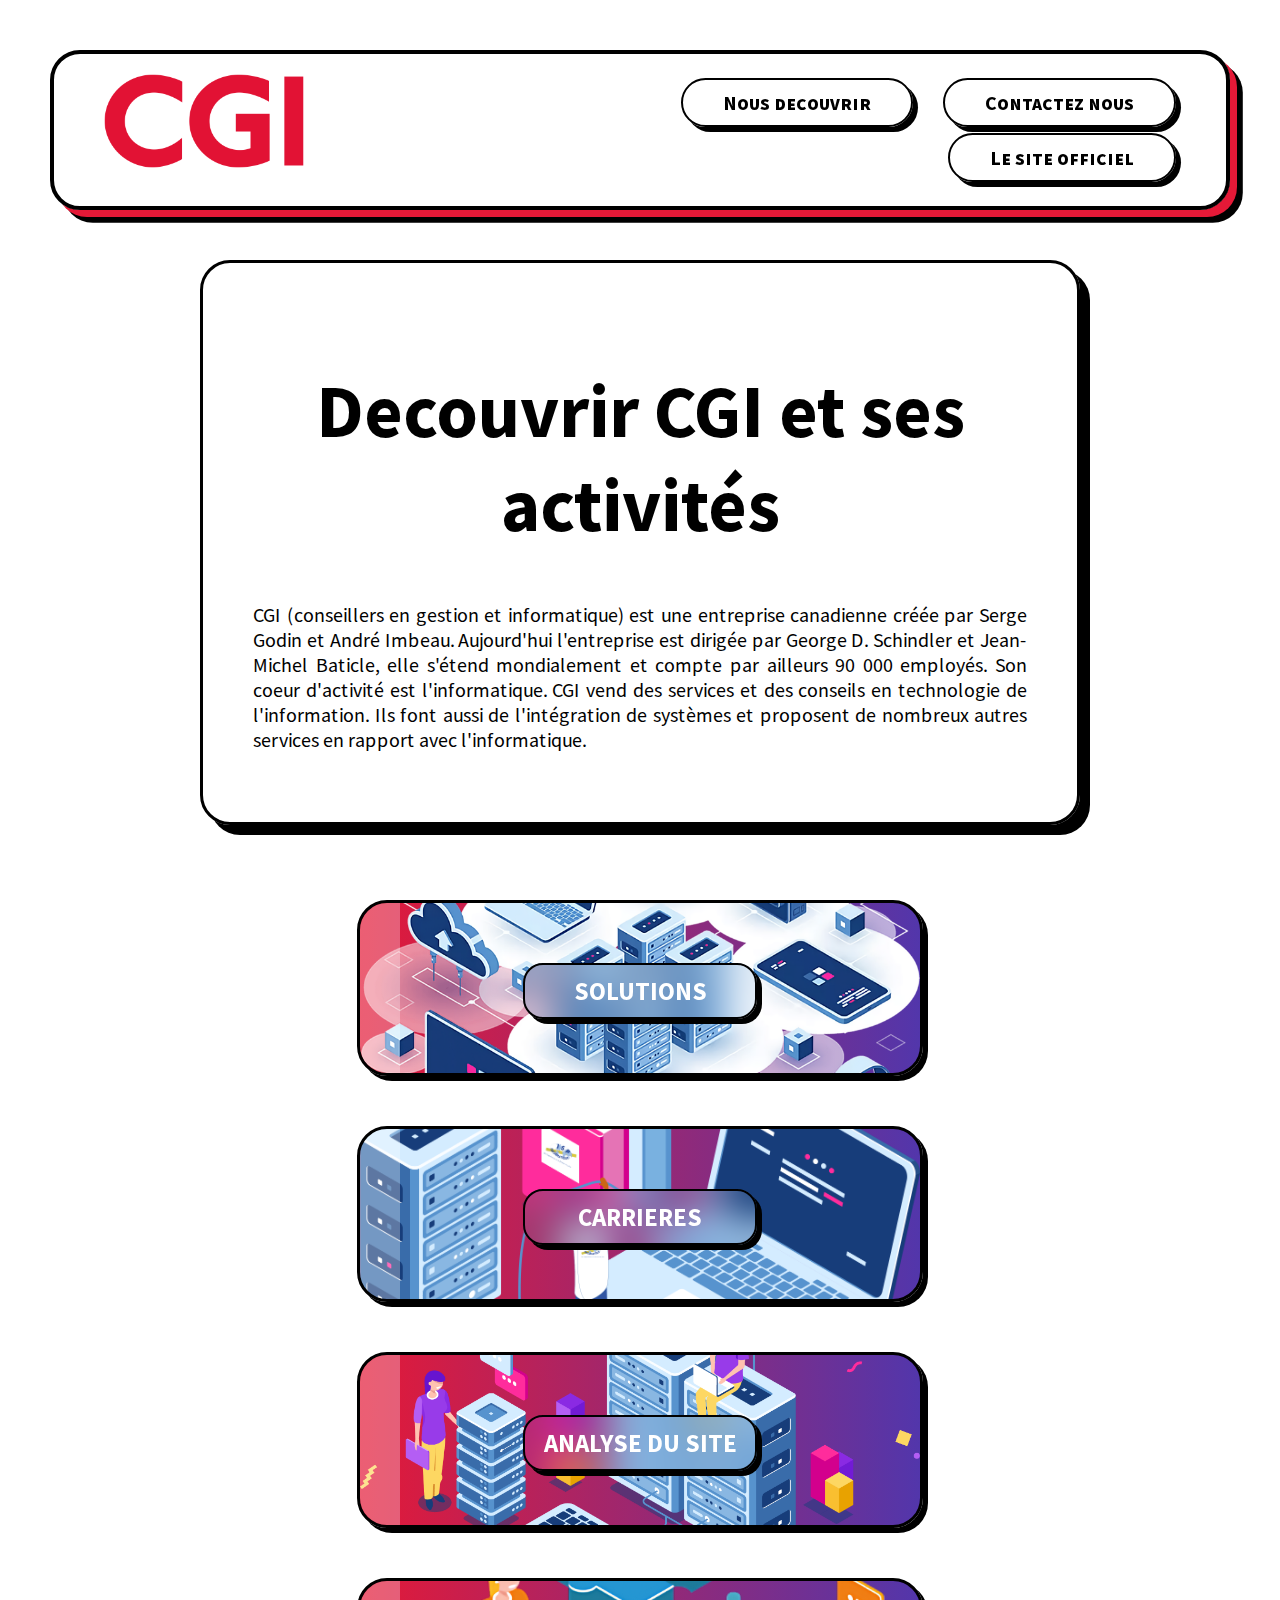
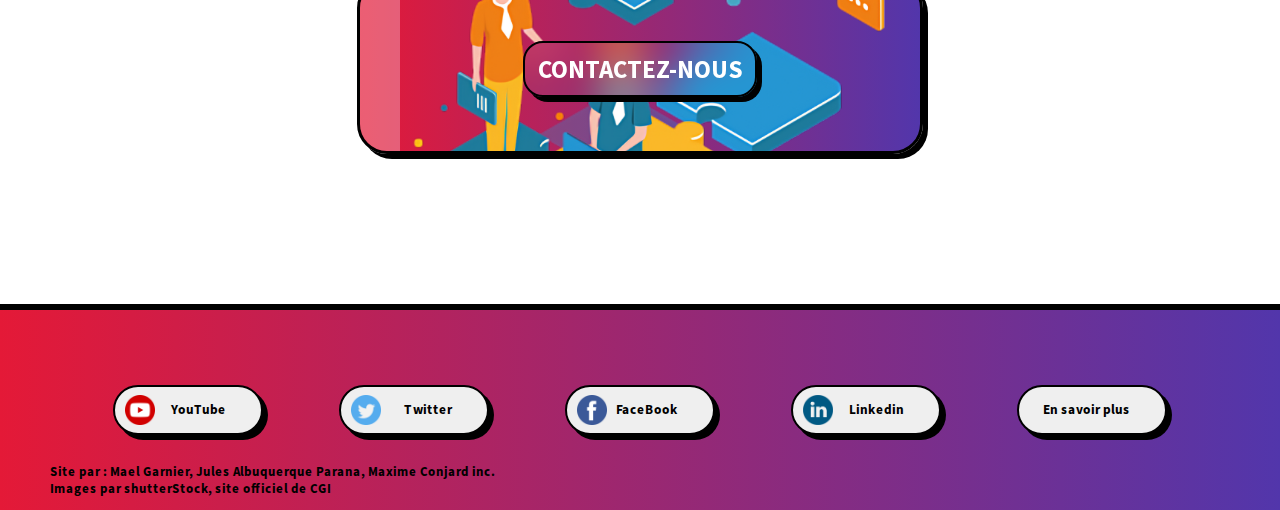
<file: index.html>
<!DOCTYPE html>
<html lang="fr">
  <head>
    <meta charset="UTF-8">
    <title>CGI - Decouvrir l'entreprise</title>
    <link rel="icon" href="./img/ico_tab-cgi.ico">
    <link rel="stylesheet" href="./style.css" type="text/css">
    <link rel="stylesheet" href="./home.css" type="text/css">
  </head>

    <body>
        <nav>
            <a href="./home.html"><img src="./img/CGI_logo.png" alt="logo"></a>
            <ul>
                <li class="decouvrir">
                    <a href="#">Nous decouvrir</a>
                    <ul class="menu_deroulant">
                        <li><a href="./Solutions.html">Solutions</a></li>
                        <li><a href="./carrieres.html">Carrieres</a></li>
                        <li><a href="./analyse.html">Analyse du site</a></li>
                    </ul>
                    <li><a href="./formulaire.html">Contactez nous</a></li>
                    <li><a href="https://www.cgi.com/fr">Le site officiel</a></li>
                </li>
            </ul>
        </nav>

        <main>
            <section>
                <h1>Decouvrir CGI et ses activités</h1>
                <p>CGI (conseillers en gestion et informatique) est une entreprise canadienne créée 
                    par Serge Godin et André Imbeau. Aujourd'hui l'entreprise est dirigée par George 
                    D. Schindler et Jean-Michel Baticle, elle s'étend mondialement et compte par ailleurs 90 000 employés. Son coeur d'activité est 
                    l'informatique. CGI vend des services et des conseils en technologie 
                    de l'information. Ils font aussi de l'intégration de systèmes et proposent de nombreux 
                    autres services en rapport avec l'informatique.</p>
            </section>

            <section class="suj_container">
                <div class="sujets solutions">
                    <div class="ray"></div>
                    <h2>SOLUTIONS</h2>
                    <p>Dans cette section vous pourrez voir certaines solutions que propose CGI pour ses clients. 
                        Plus précisément ce que CGI peut faire pour répondre aux besoins d'une entreprise.</p>
                    <a href="./Solutions.html">EN SAVOIR PLUS</a>
                </div>

                <div class="sujets carrieres">
                    <div class="ray"></div>
                    <h2>CARRIERES</h2>
                    <p>Dans cette section vous pourrez voir certaines carrières proposées chez CGI dans le domaine de l'IT.</p>
                    <a href="./carrieres.html">EN SAVOIR PLUS</a>
                </div>

                <div class="sujets analyse">
                    <div class="ray"></div>
                    <h2>ANALYSE DU SITE</h2>
                    <p>Dans cette section vous pourrez voir le score du Ecograder du site officiel. Ce score 
                        se base sur de nombreux critères afin de jauger le niveau de respect de l'Environement.</p>
                        <a href="./analyse.html">EN SAVOIR PLUS</a>
                </div>

                <div class="sujets contact">
                    <div class="ray"></div>
                    <h2>CONTACTEZ-NOUS</h2>
                    <p>Dans cette section vous pourrez remplir un formulaire permettant de prendre contact avec nous mais aussi en apprendre plus à l'aide du fil d'actualité Twitter.</p>
                        <a href="./formulaire.html">EN SAVOIR PLUS</a>
                </div>
            </section>
        </main>
        
        <footer>
            <p>Site par : Mael Garnier, Jules Albuquerque Parana, Maxime Conjard inc.
            <br> Images par shutterStock, site officiel de CGI
            </p>
            <section>
                <a href="https://www.youtube.com/@CGIFrance_TV" class="youtube">
                    <button>
                    <img src="./img/icone_youtube.png" alt="YouTube">
                    <p>YouTube</p>
                </button>
                </a>
                <a href="https://twitter.com/cgi_fr" class="twitter">
                    <button>
                    <img src="./img/icone_twitter.png" alt="YouTube">
                    <p>Twitter</p>
                </button>
                </a>
                <a href="https://fr-fr.facebook.com/CGIFrance/" class="facebook">
                    <button>
                    <img src="./img/icone_facebook.png" alt="YouTube">
                    <p>FaceBook</p>
                </button>
                </a>
                <a href="https://fr.linkedin.com/company/cgi" class="linkedin">
                    <button>
                    <img src="./img/icone_likedin.png" alt="YouTube">
                    <p>Linkedin</p>
                </button>
                </a>
                <a href="https://cgi.com/fr" class="savoir_plus">
                    <button>
                    <p>En savoir plus</p>
                    </button>
                </a>
               
            </section>
        </footer>

    </body>

</html>
</file>
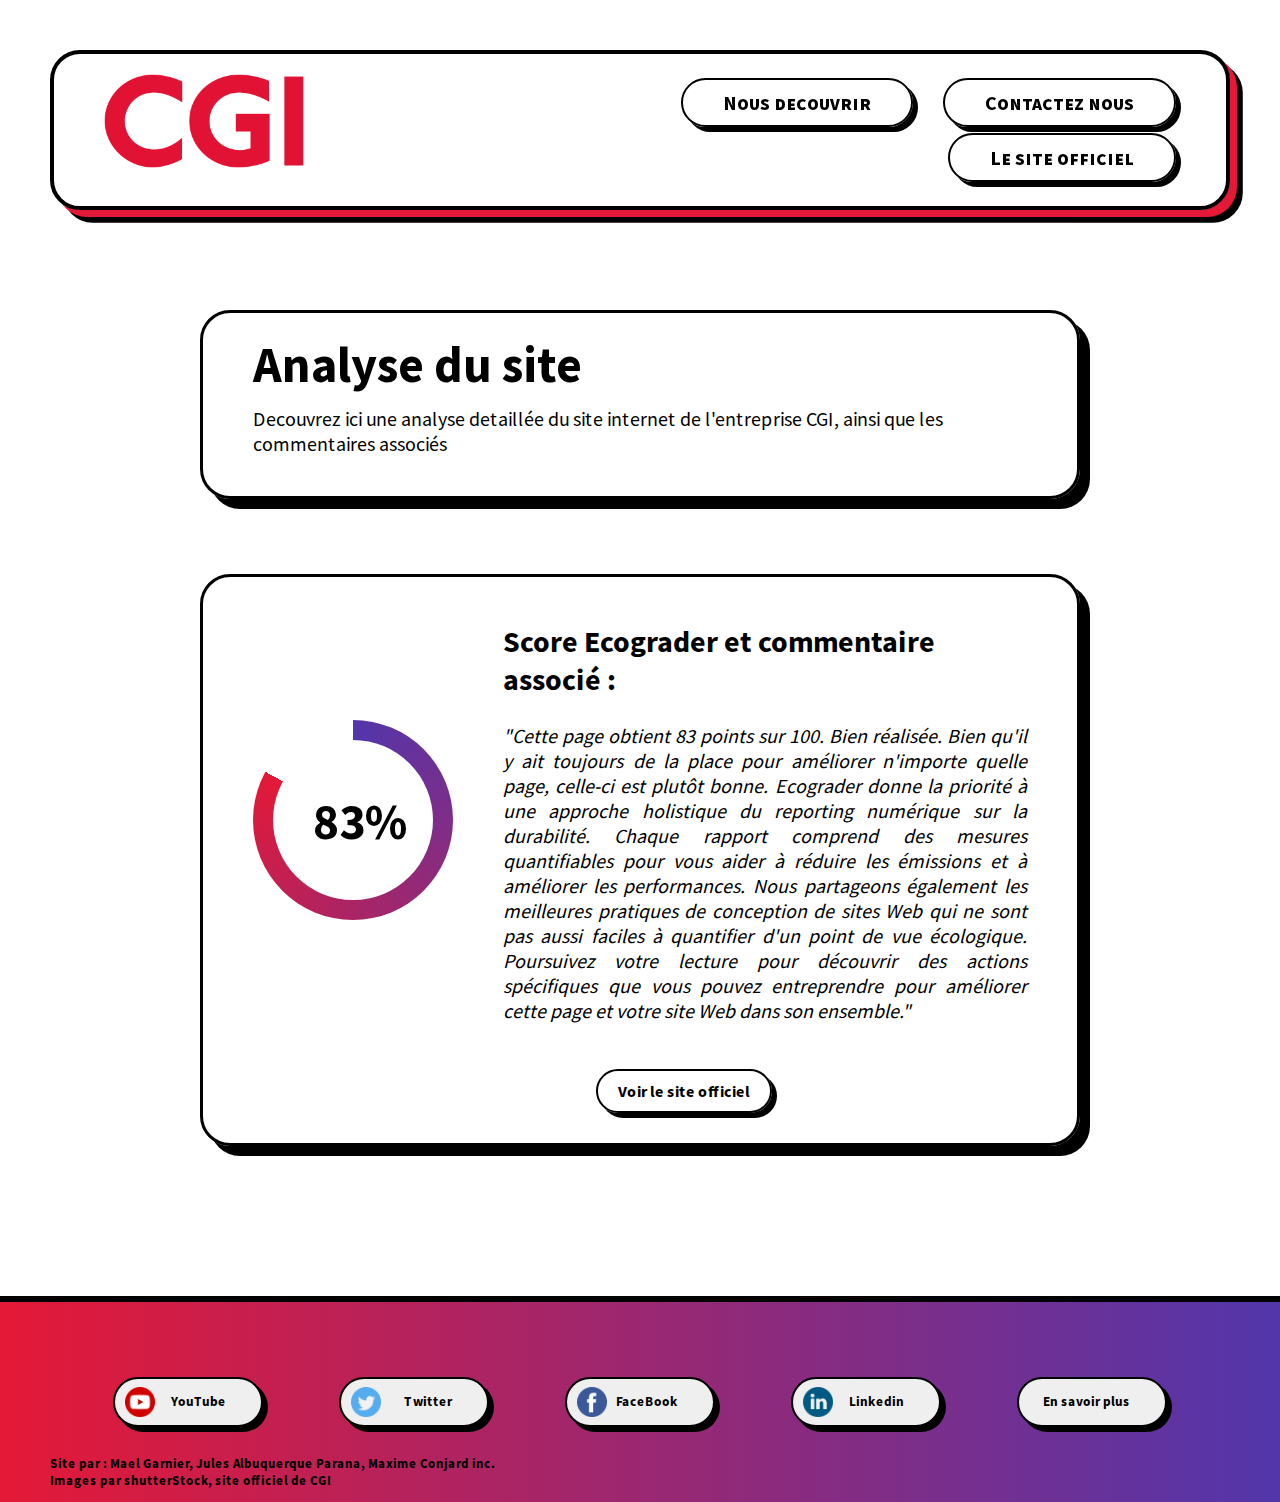
<file: analyse.html>
<!DOCTYPE html>
<html lang="fr">
  <head>
    <meta charset="UTF-8">
    <title>CGI - Decouvrir l'entreprise</title>
    <link rel="icon" href="./img/ico_tab-cgi.ico">
    <link rel="stylesheet" href="./style.css" type="text/css">
    <link rel="stylesheet" href="./analyse.css" type="text/css">
  </head>

    <body>
        <nav>
            <a href="./index.html"><img src="./img/CGI_logo.png" alt="logo"></a>
            <ul>
                <li class="decouvrir">
                    <a href="#">Nous decouvrir</a>
                    <ul class="menu_deroulant">
                        <li><a href="./Solutions.html">Solutions</a></li>
                        <li><a href="./carrieres.html">Carrieres</a></li>
                        <li><a href="#">Analyse du site</a></li>
                    </ul>
                    <li><a href="./formulaire.html">Contactez nous</a></li>
                    <li><a href="https://www.cgi.com/fr">Le site officiel</a></li>
                </li>
            </ul>
        </nav>

        <main>
            <section class="title">
                <h1>Analyse du site</h1>
                <p>Decouvrez ici une analyse detaillée du site internet de l'entreprise CGI, ainsi que les commentaires associés</p>
            </section>
            <div>
                <section>
                    <div class="pie"></div>
                </section>
                
                <section class="text">
                    <h2>Score Ecograder et commentaire associé :</h2>
                    <p>"Cette page obtient 83 points sur 100. Bien réalisée. Bien qu'il y ait toujours de la place pour améliorer n'importe quelle page, 
                        celle-ci est plutôt bonne. Ecograder donne la priorité à une approche holistique du reporting numérique sur la durabilité. 
                        Chaque rapport comprend des mesures quantifiables pour vous aider à réduire les émissions et à améliorer les performances. 
                        Nous partageons également les meilleures pratiques de conception de sites Web qui ne sont pas aussi faciles à quantifier d'un point
                         de vue écologique. Poursuivez votre lecture pour découvrir des actions spécifiques que vous pouvez entreprendre pour améliorer 
                         cette page et votre site Web dans son ensemble."</p>
                    
                </section>    

                <a href="https://ecograder.com/report/D3305v6Mqg1DsqKOTF0kAkCe" class="button">Voir le site officiel</a>
            </div>
        </main>
        
        <footer>
            <p>Site par : Mael Garnier, Jules Albuquerque Parana, Maxime Conjard inc.
                <br> Images par shutterStock, site officiel de CGI
            </p>
            <section>
                <a href="https://www.youtube.com/@CGIFrance_TV" class="youtube">
                    <button>
                    <img src="./img/icone_youtube.png" alt="YouTube">
                    <p>YouTube</p>
                </button>
                </a>
                <a href="https://twitter.com/cgi_fr" class="twitter">
                    <button>
                    <img src="./img/icone_twitter.png" alt="YouTube">
                    <p>Twitter</p>
                </button>
                </a>
                <a href="https://fr-fr.facebook.com/CGIFrance/" class="facebook">
                    <button>
                    <img src="./img/icone_facebook.png" alt="YouTube">
                    <p>FaceBook</p>
                </button>
                </a>
                <a href="https://fr.linkedin.com/company/cgi" class="linkedin">
                    <button>
                    <img src="./img/icone_likedin.png" alt="YouTube">
                    <p>Linkedin</p>
                </button>
                </a>
                <a href="https://cgi.com/fr" class="savoir_plus">
                    <button>
                    <p>En savoir plus</p>
                    </button>
                </a>
               
            </section>
        </footer>

    </body>

</html>
</file>
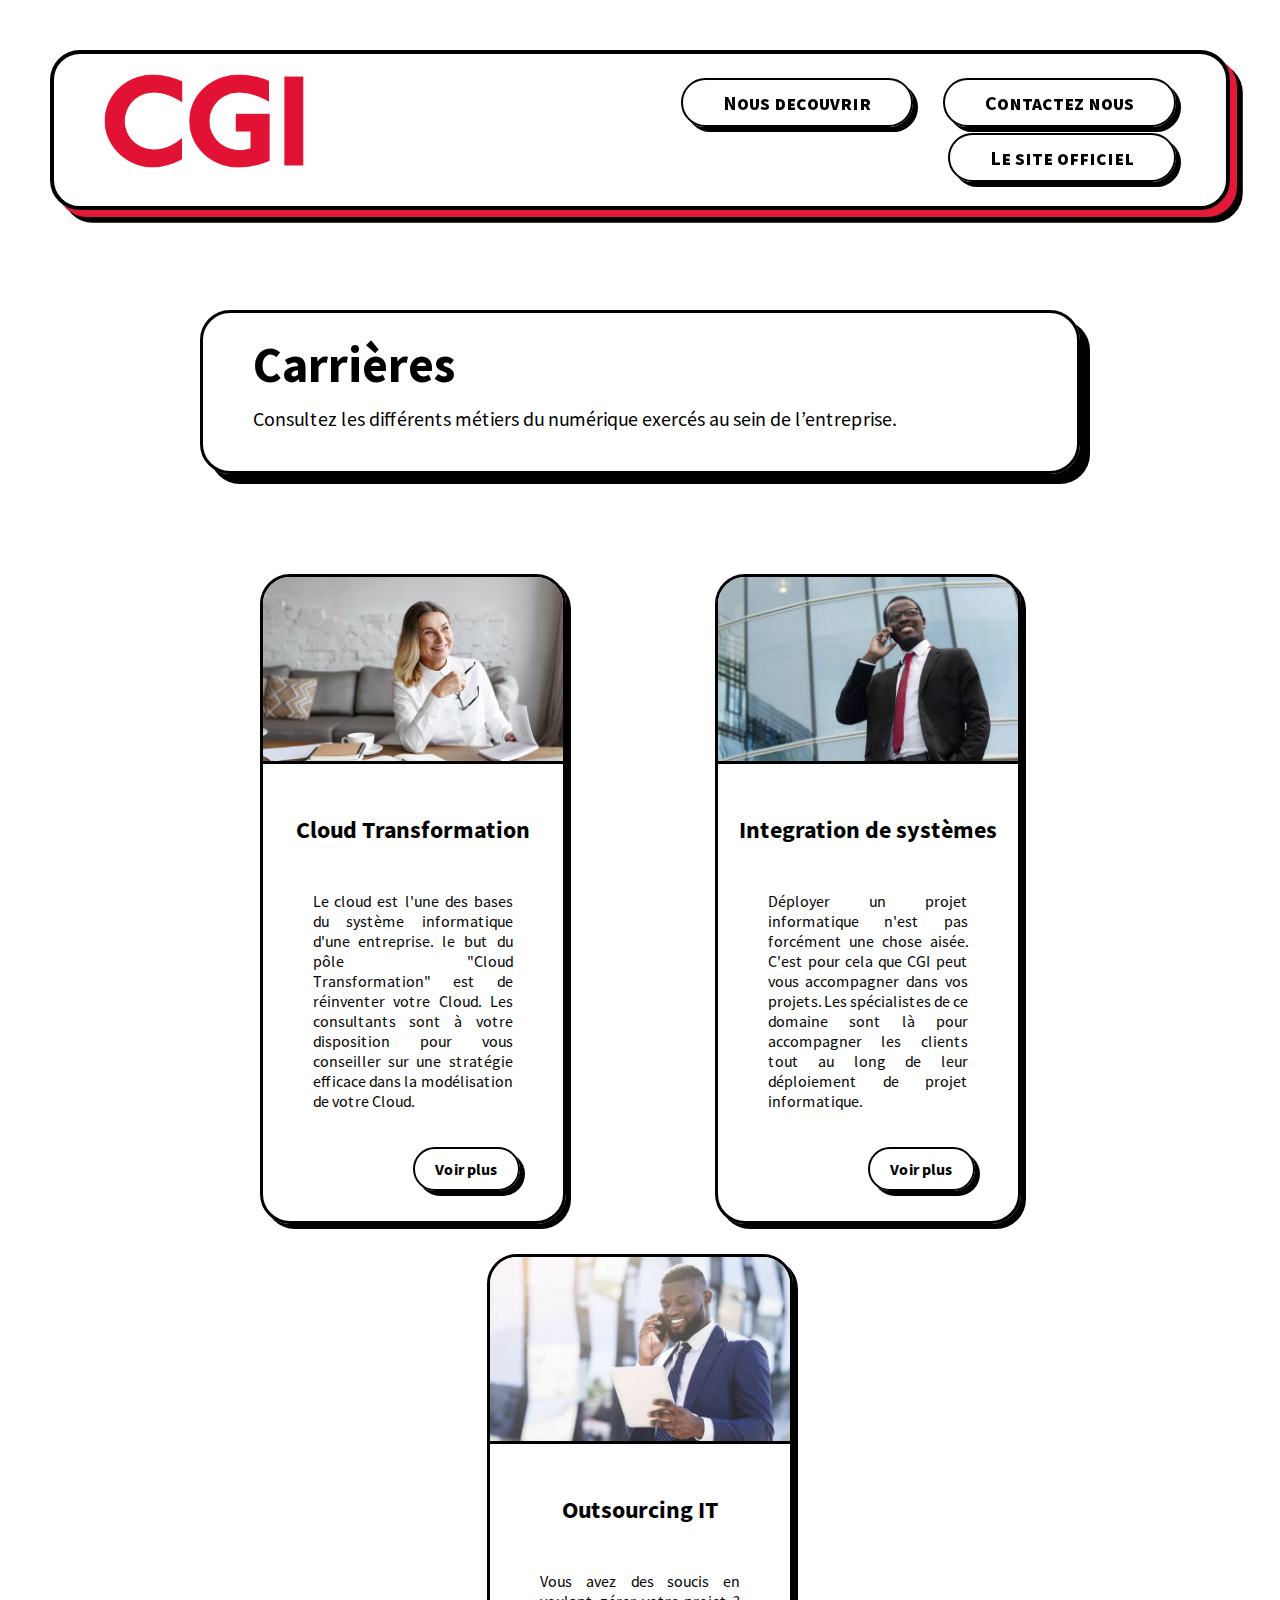
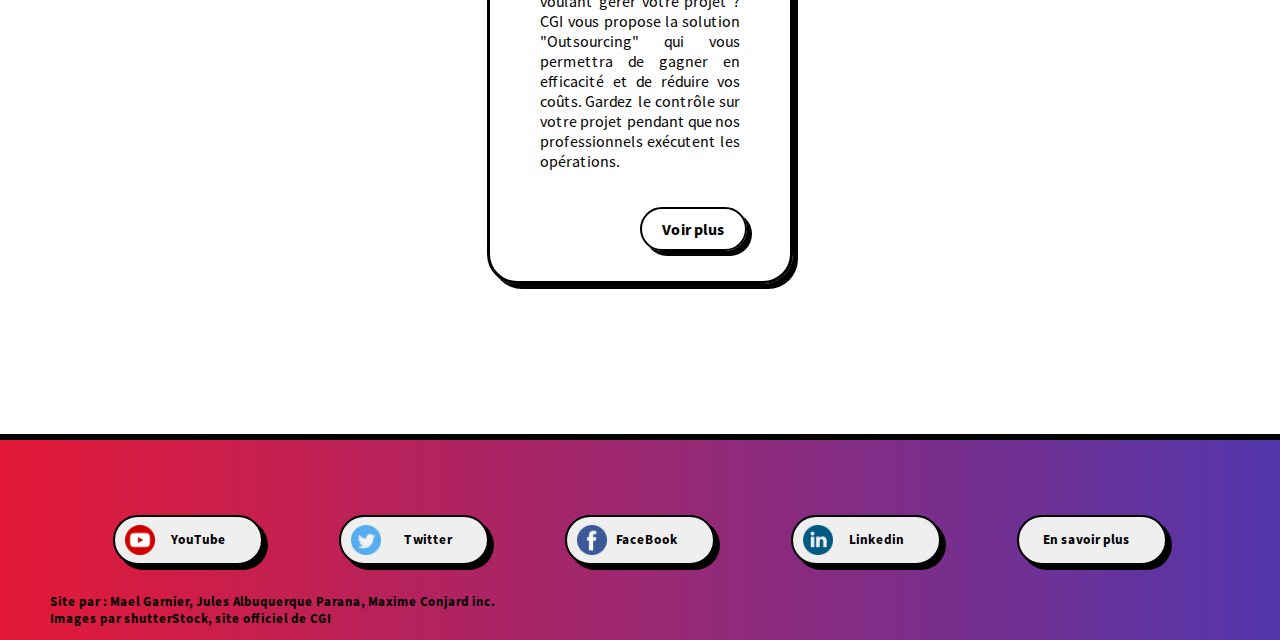
<file: carrieres.html>
<!DOCTYPE html>
<html lang="fr">
  <head>
    <meta charset="UTF-8">
    <title>CGI - Decouvrir l'entreprise</title>
    <link rel="icon" href="./img/ico_tab-cgi.ico">
    <link rel="stylesheet" href="./style.css" type="text/css">
    <link rel="stylesheet" href="./carrieres.css" type="text/css">
  </head>

    <body>
        <nav>
            <a href="./index.html"><img src="./img/CGI_logo.png" alt="logo"></a>
            <ul>
                <li class="decouvrir">
                    <a href="#">Nous decouvrir</a>
                    <ul class="menu_deroulant">
                        <li><a href="./Solutions.html">Solutions</a></li>
                        <li><a href="#">Carrieres</a></li>
                        <li><a href="./analyse.html">Analyse du site</a></li>
                    </ul>
                    <li><a href="./formulaire.html">Contactez nous</a></li>      
                    <li><a href="https://www.cgi.com/fr">Le site officiel</a></li>
                </li>
            </ul>
        </nav>

        <main>
            <section class="title">
                <h1>Carrières</h1>
                <p>Consultez les différents métiers du numérique exercés au sein de l’entreprise.</p>
            </section> 

            <section class="cards">
                <div class="active">
                    <img src="./img/cloud_img_card.png" alt="cloud">
                    <h2>Cloud Transformation</h2>
                    <p>Le cloud est l'une des bases du système informatique d'une entreprise. le but du pôle "Cloud Transformation" est de réinventer
                        votre Cloud. Les consultants sont à votre disposition pour vous conseiller sur une stratégie efficace dans la modélisation de votre Cloud.
                    </p>
                    <a href="https://www.cgi.com/france/fr-fr/metier/cloud-transformation">Voir plus</a>
                </div>
                <div>
                    <img src="./img/integration_img_card.png" alt="integration_img_card">
                    <h2>Integration de systèmes</h2>
                    <p>Déployer un projet informatique n'est pas forcément une chose aisée. C'est pour cela que CGI peut vous accompagner dans vos projets. 
                        Les spécialistes de ce domaine sont là pour accompagner les clients tout au long de leur déploiement de projet informatique.
                    </p>
                    <a href="https://www.cgi.com/france/fr-fr/integration">Voir plus</a>
                </div>
                <div>
                    <img src="./img/outsourcing_img_card.png" alt="outsourcing">
                    <h2>Outsourcing IT</h2>
                    <p>Vous avez des soucis en voulant gérer votre projet ? CGI vous propose la solution "Outsourcing" qui vous permettra de gagner en efficacité et 
                        de réduire vos coûts. Gardez le contrôle sur votre projet pendant que nos professionnels exécutent les opérations.</p>
                    <a href="https://www.cgi.com/france/fr-fr/outsourcing-it">Voir plus</a>
                </div>
            </section>
        </main>
        
        <footer>
            <p>Site par : Mael Garnier, Jules Albuquerque Parana, Maxime Conjard inc.
            <br> Images par shutterStock, site officiel de CGI
            </p>
            <section>
                <a href="https://www.youtube.com/@CGIFrance_TV" class="youtube">
                    <button>
                    <img src="./img/icone_youtube.png" alt="YouTube">
                    <p>YouTube</p>
                </button>
                </a>
                <a href="https://twitter.com/cgi_fr" class="twitter">
                    <button>
                    <img src="./img/icone_twitter.png" alt="YouTube">
                    <p>Twitter</p>
                </button>
                </a>
                <a href="https://fr-fr.facebook.com/CGIFrance/" class="facebook">
                    <button>
                    <img src="./img/icone_facebook.png" alt="YouTube">
                    <p>FaceBook</p>
                </button>
                </a>
                <a href="https://fr.linkedin.com/company/cgi" class="linkedin">
                    <button>
                    <img src="./img/icone_likedin.png" alt="YouTube">
                    <p>Linkedin</p>
                </button>
                </a>
                <a href="https://cgi.com/fr" class="savoir_plus">
                    <button>
                    <p>En savoir plus</p>
                    </button>
                </a>
               
            </section>
        </footer>

    </body>

</html>
</file>
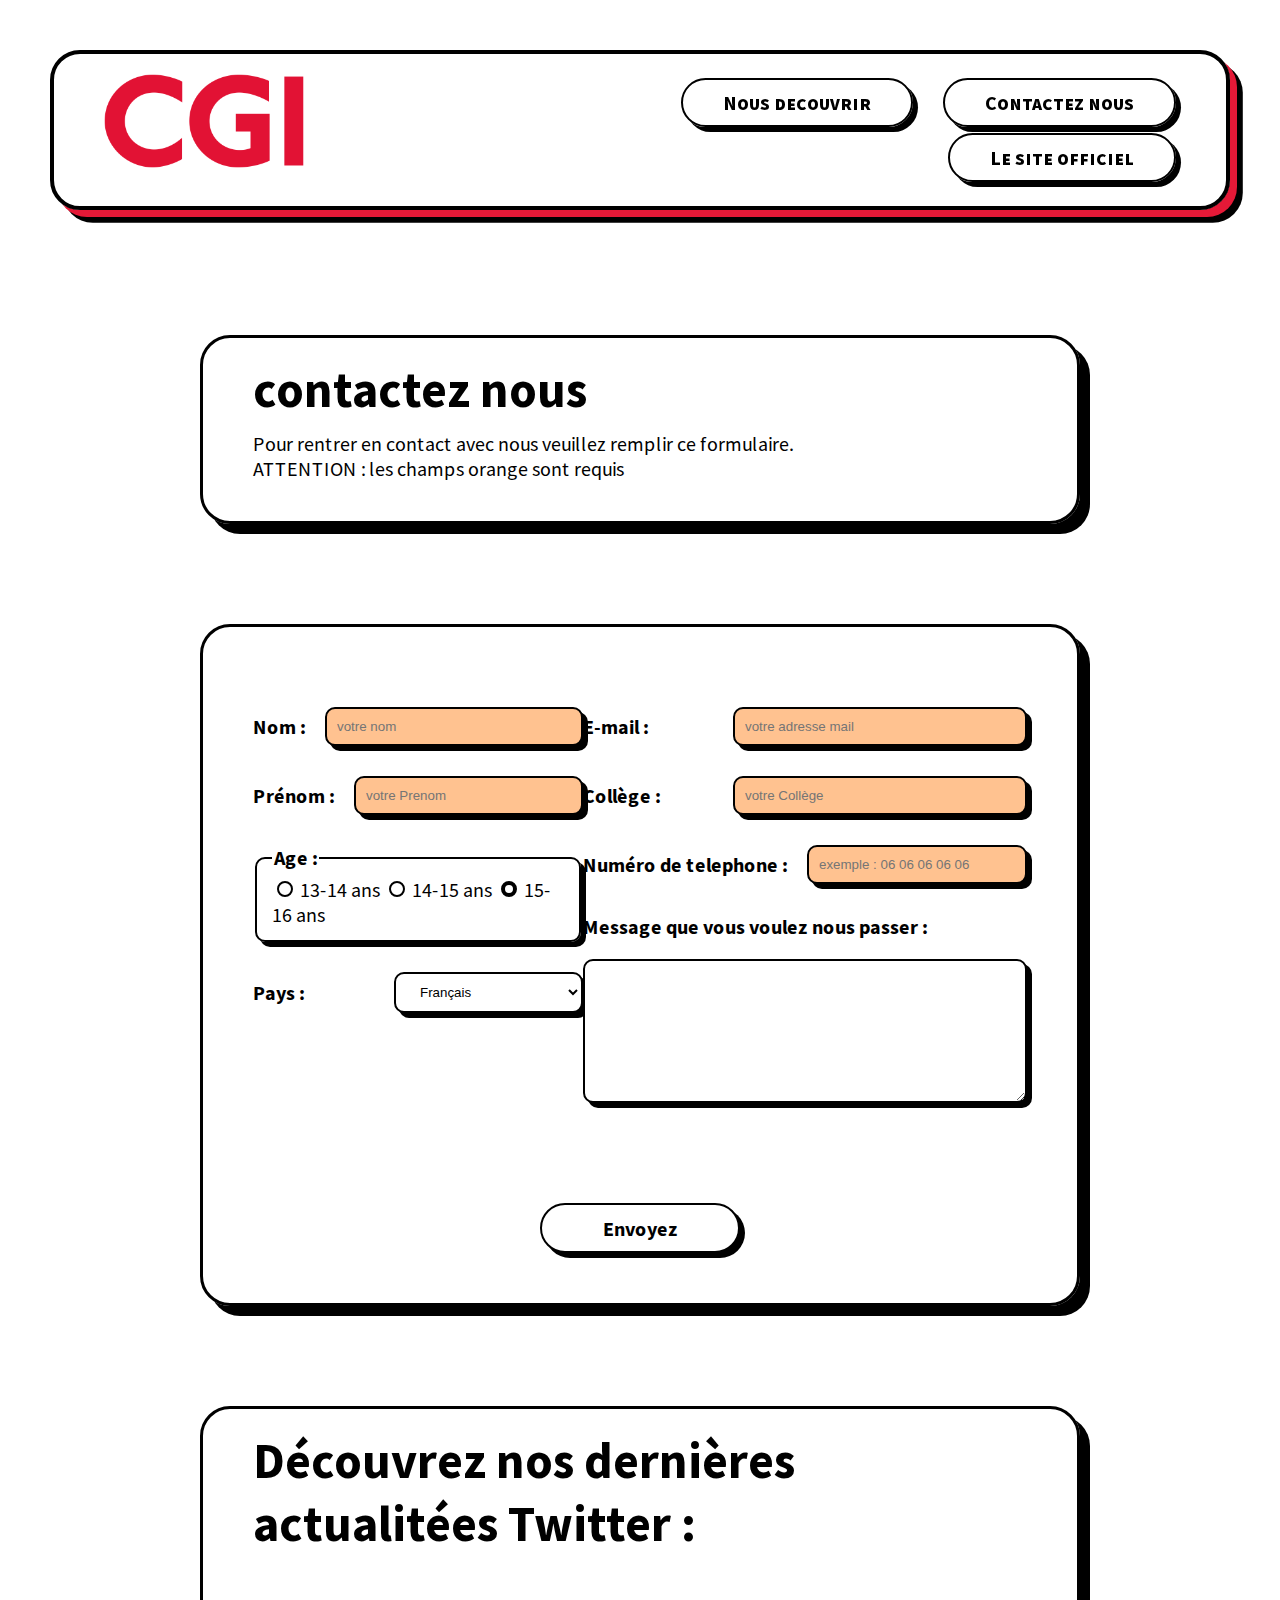
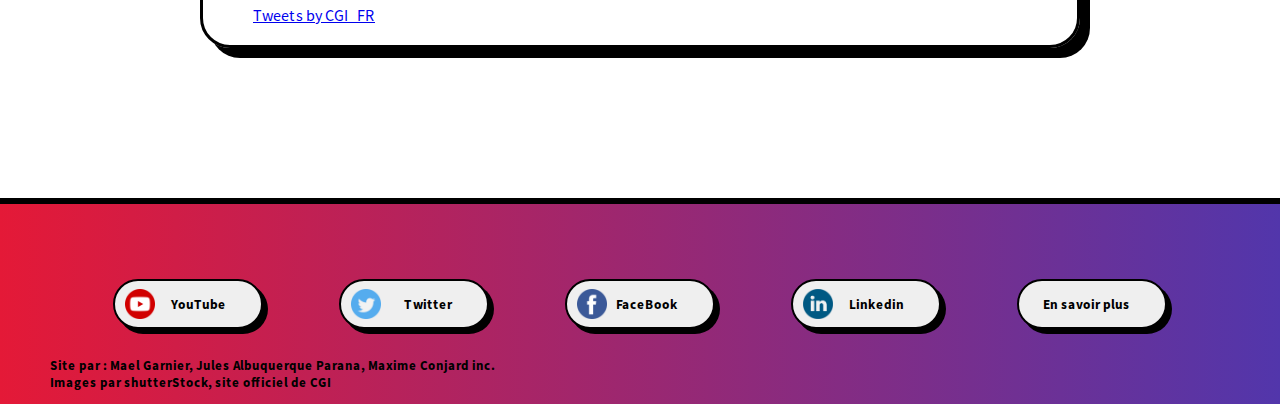
<file: formulaire.html>
<!DOCTYPE html>
<html lang="fr">
  <head>
    <meta charset="UTF-8">
    <title>CGI - Nous contacter</title>
    <link rel="icon" href="./img/ico_tab-cgi.ico">
    <link rel="stylesheet" href="./style.css" type="text/css">
    <link rel="stylesheet" href="./formulaire.css">
  </head>

    <body>
        <nav>
            <a href="./index.html"><img src="./img/CGI_logo.png" alt="logo"></a>
            <ul>
                <li class="decouvrir">
                    <a href="#">Nous decouvrir</a>
                    <ul class="menu_deroulant">
                        <li><a href="./Solutions.html">Solutions</a></li>
                        <li><a href="./carrieres.html">Carrieres</a></li>
                        <li><a href="./analyse.html">Analyse du site</a></li>
                    </ul>
                    <li><a href="#">Contactez nous</a></li>
                    <li><a href="https://www.cgi.com/fr">Le site officiel</a></li>
                </li>
            </ul>
        </nav>

        <main>
          <section>
            <h1>contactez nous</h1>
            <p>Pour rentrer en contact avec nous veuillez remplir ce formulaire. <br> ATTENTION : les champs orange sont requis</p>
          </section> 

          <form>

            <section>

              <div class="info_text">
                  <label for="nom"> Nom :</label>
                  <input id="nom" type="text" name="nom" placeholder="votre nom" required>
              </div>

              <div class="info_text">
                <label for="Prenom"> Prénom :</label>
                <input id="Prenom" type="text" name="Prenom" placeholder="votre Prenom" required>
              </div>

              <fieldset>
                <legend>Age :</legend>
                  <label for="Age1">
                    <input id="Age1" type="radio" name="Age" value="13-14ans" >
                    13-14 ans
                  </label>
                  <label for="Age2">
                    <input id="Age2" type="radio" name="Age" value="14-15ans" >
                    14-15 ans
                  </label>
                  <label for="Age3">
                    <input id="Age3" type="radio" name="Age" value="15-16ans" checked>
                    15-16 ans
                  </label>
              </fieldset>

              <div class="info_pays">
                <label for="nationalité">Pays :</label>
                <select id="Pays" name="Pays">
                  <optgroup label="Europe">
                    <option value="France" selected>Français</option>
                    <option value="Anglais">Anglais</option>
                    <option value="Espagnol" >Espagnol</option>
                    <option value="Italien">Italien</option>
                    <option value="Allemand">Allemand</option>
                  </optgroup>
                  <optgroup label="Hors Europe">
                    <option value="Asie">Asiatique</option>
                    <option value="Afrique">Africain</option>
                    <option value="Amerique-du-Sud">Amerique-du-Sud</option>
                    <option value="Amerique-du-Nord">Amerique-du-Nord</option>
                    <option value="Oceanie">Oceanie</option>
                  </optgroup>
                </select>
              </div>

            </section>

            <section>

              <div class="info_text">
                <label for="email">E-mail :</label>
                <input id="email" type="email" name="email" placeholder="votre adresse mail" required>
              </div>
              <div class="info_text">
                <label for="Collège"> Collège :</label>
                <input id="Collège" type="text" name="Collège" placeholder="votre Collège" required>
              </div>
              <div class="info_text">
                <label for="telephone"> Numéro de telephone :</label>
                <input id="telephone" type="tel" pattern="[0-9]{2} [0-9]{2} [0-9]{2} [0-9]{2} [0-9]{2}" name="telephone" placeholder="exemple : 06 06 06 06 06" required>
              </div>
              <div class="info_message">
                <label for="message">Message que vous voulez nous passer :</label>
                <textarea name="message" id="message" placeholder="votre message">
                </textarea>
              </div>

            </section>
          <p>
            <input type="submit" value="Envoyez">
          </p>
          </form>

          <section class="twitter">
            <h1>Découvrez nos dernières actualitées Twitter :</h1>
            <a class="twitter-timeline" href="https://twitter.com/CGI_FR?ref_src=twsrc%5Etfw">Tweets by CGI_FR</a> <script async src="https://platform.twitter.com/widgets.js" charset="utf-8"></script> 
          </section>
          
        </main>
        
        <footer>
          <p>Site par : Mael Garnier, Jules Albuquerque Parana, Maxime Conjard inc.
            <br> Images par shutterStock, site officiel de CGI
          </p>
            <section>
              <a href="https://www.youtube.com/@CGIFrance_TV" class="youtube">
                <button>
                <img src="./img/icone_youtube.png" alt="YouTube">
                <p>YouTube</p>
            </button>
            </a>
            <a href="https://twitter.com/cgi_fr" class="twitter">
                <button>
                <img src="./img/icone_twitter.png" alt="YouTube">
                <p>Twitter</p>
            </button>
            </a>
            <a href="https://fr-fr.facebook.com/CGIFrance/" class="facebook">
                <button>
                <img src="./img/icone_facebook.png" alt="YouTube">
                <p>FaceBook</p>
            </button>
            </a>
            <a href="https://fr.linkedin.com/company/cgi" class="linkedin">
                <button>
                <img src="./img/icone_likedin.png" alt="YouTube">
                <p>Linkedin</p>
            </button>
            </a>
            <a href="https://cgi.com/fr" class="savoir_plus">
                <button>
                <p>En savoir plus</p>
                </button>
            </a>
               
            </section>
        </footer>

    </body>

</html>
</file>
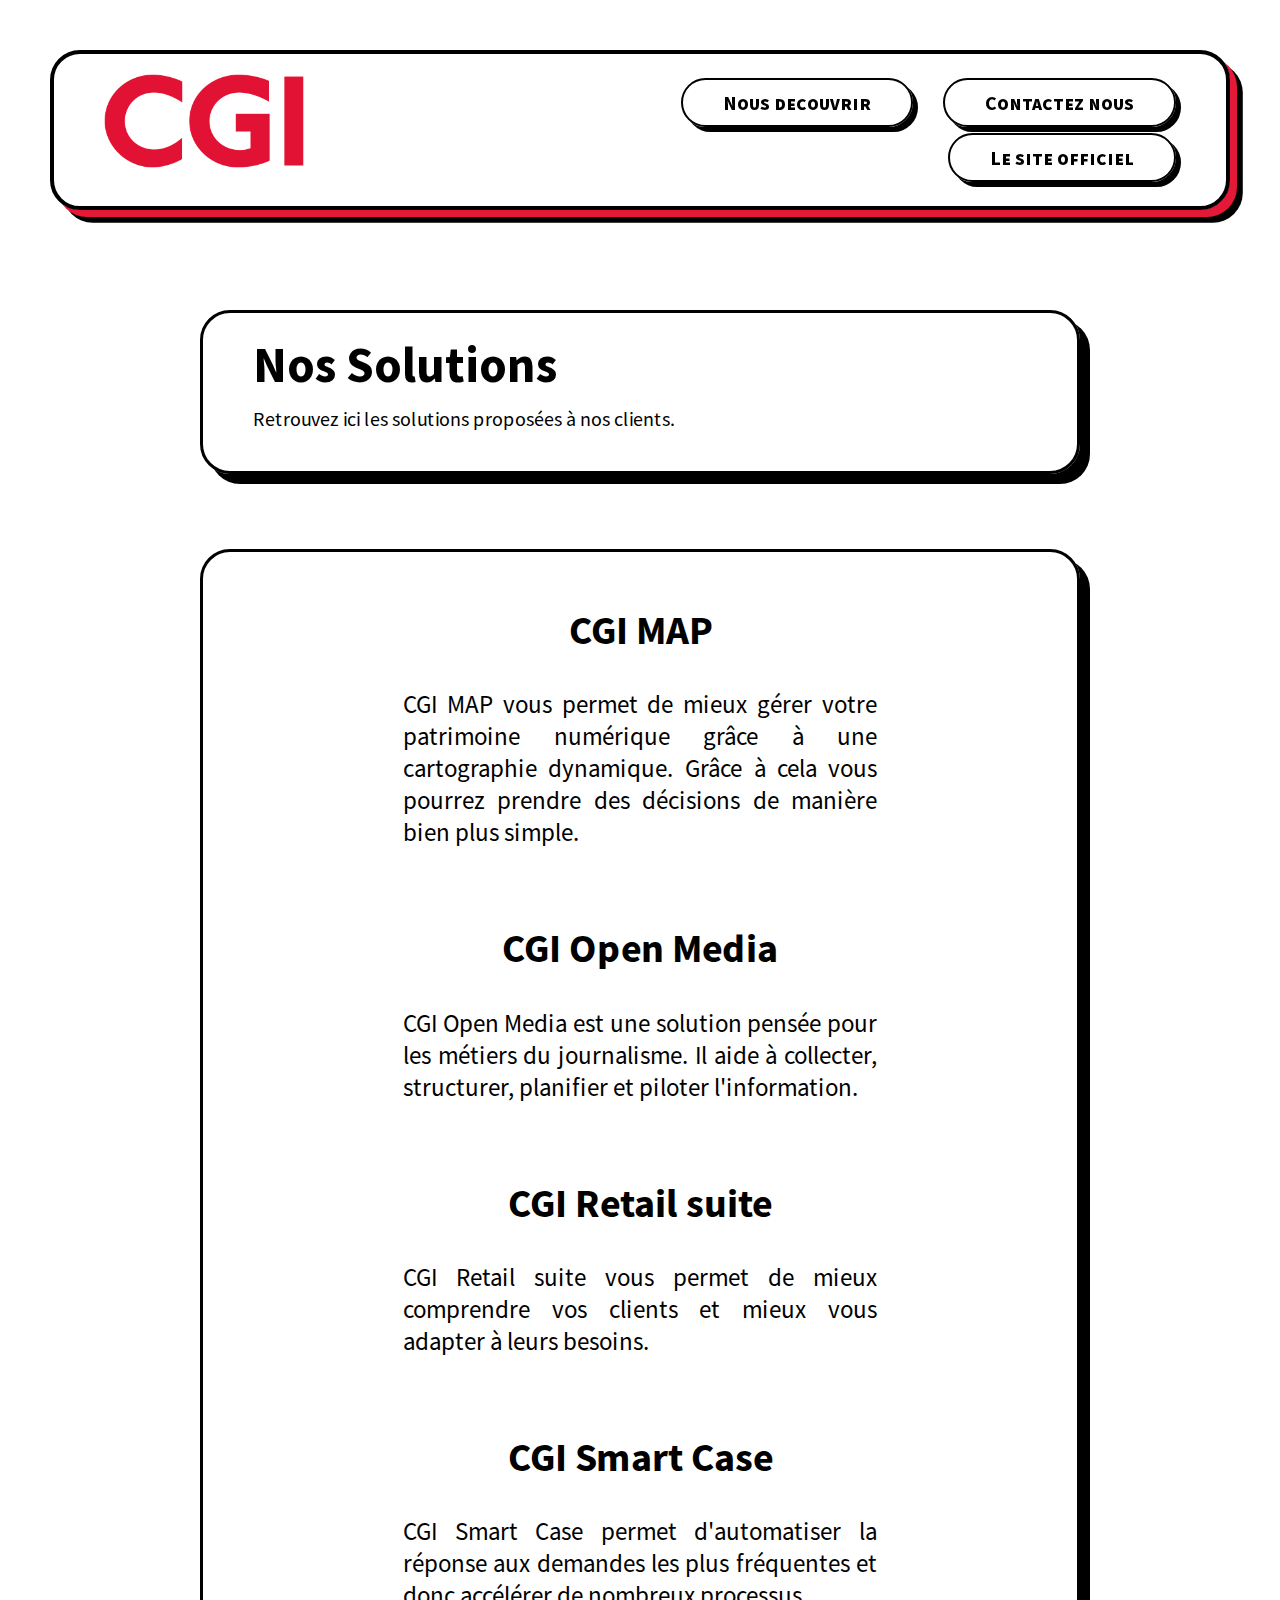
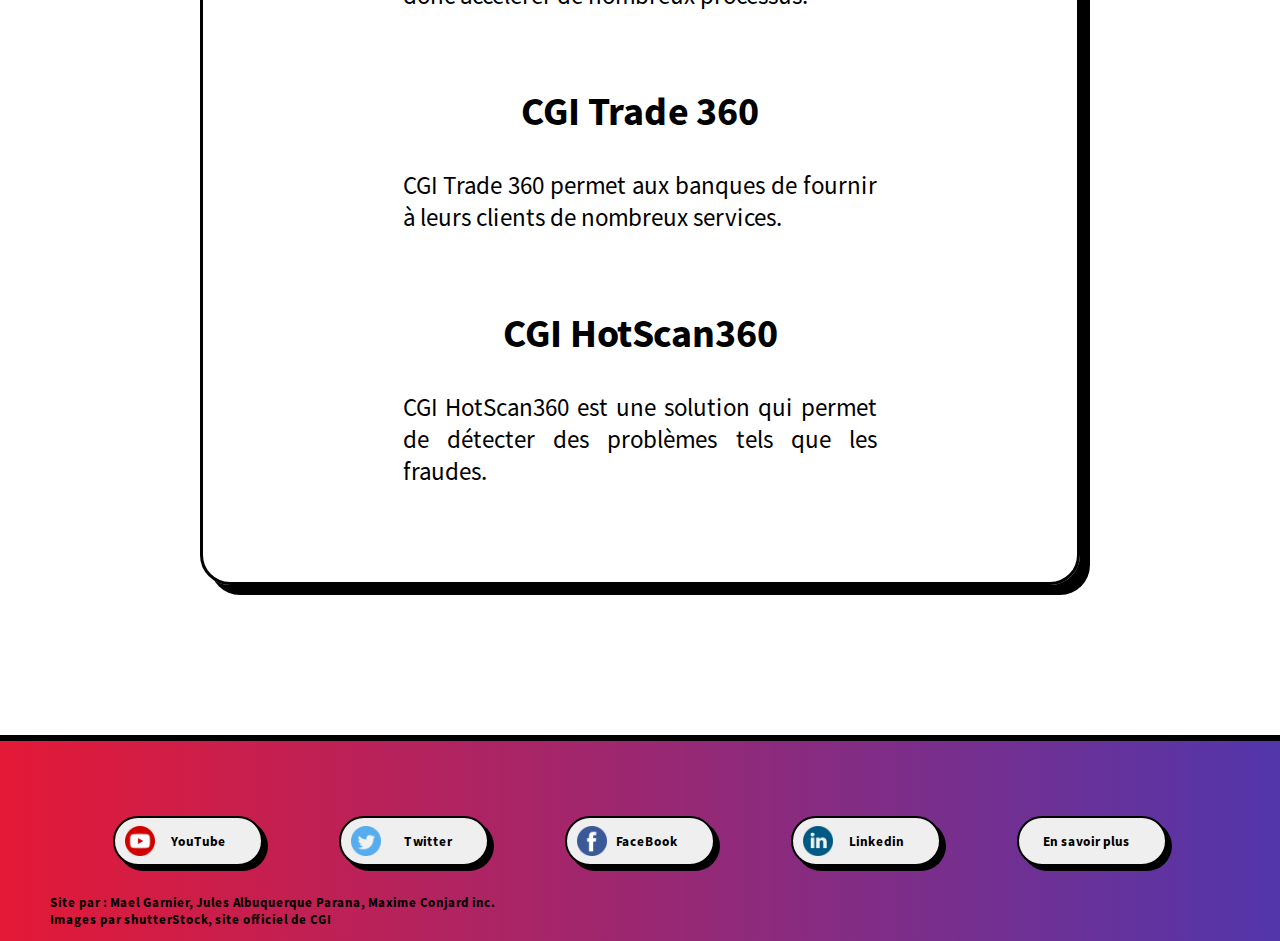
<file: Solutions.html>
<!DOCTYPE html>
<html lang="fr">
  <head>
    <meta charset="UTF-8">
    <title>CGI - Decouvrir l'entreprise</title>
    <link rel="icon" href="./img/ico_tab-cgi.ico">
    <link rel="stylesheet" href="./style.css" type="text/css">
    <link rel="stylesheet" href="Solutions.css">
  </head>

    <body>
        <nav>
          <a href="./index.html"><img src="./img/CGI_logo.png" alt="logo"></a>
            <ul>
                <li class="decouvrir">
                    <a href="#">Nous decouvrir</a>
                    <ul class="menu_deroulant">
                        <li><a href="#">Solutions</a></li>
                        <li><a href="./carrieres.html">Carrieres</a></li>
                        <li><a href="./analyse.html">Analyse du site</a></li>
                    </ul>
                    <li><a href="./formulaire.html">Contactez nous</a></li>
                    <li><a href="https://www.cgi.com/fr">Le site officiel</a></li>
                </li>
            </ul>
        </nav>

        <main>
          <section class="title">
            <h1>Nos Solutions</h1>
            <p>Retrouvez ici les solutions proposées à nos clients.</p>
          </section>
          <section  class="contenu">
              <div>
                  <h2>CGI MAP</h2>
                  <p>CGI MAP vous permet de mieux gérer votre patrimoine numérique grâce à une cartographie dynamique. Grâce à cela vous pourrez prendre des décisions de manière bien plus simple. </p>
                </div>
                <div>
                  <h2>CGI Open Media</h2>
                  <p>CGI Open Media est une solution pensée pour les métiers du journalisme. Il aide à collecter, structurer, planifier et piloter l'information.</p>
                </div>
                <div>
                  <h2>CGI Retail suite </h2>
                  <p>CGI Retail suite vous permet de mieux comprendre vos clients et mieux vous adapter à leurs besoins.</p>
                </div>
                <div>
                  <h2>CGI Smart Case</h2>
                  <p>CGI Smart Case permet d'automatiser la réponse aux demandes les plus fréquentes et donc accélérer de nombreux processus.</p>
                </div>
                <div>
                  <h2>CGI Trade 360</h2>
                  <p>CGI Trade 360 permet aux banques de fournir à leurs clients de nombreux services. </p>
                </div>
                <div>
                  <h2>CGI HotScan360</h2>
                  <p>CGI HotScan360 est une solution qui permet de détecter des problèmes tels que les fraudes.</p>
                </div>
          </section>
 
        </main>
        
        <footer>
          <p>Site par : Mael Garnier, Jules Albuquerque Parana, Maxime Conjard inc.
            <br> Images par shutterStock, site officiel de CGI
            </p>
            <section>
              <a href="https://www.youtube.com/@CGIFrance_TV" class="youtube">
                  <button>
                  <img src="./img/icone_youtube.png" alt="YouTube">
                  <p>YouTube</p>
              </button>
              </a>
              <a href="https://twitter.com/cgi_fr" class="twitter">
                  <button>
                  <img src="./img/icone_twitter.png" alt="YouTube">
                  <p>Twitter</p>
              </button>
              </a>
              <a href="https://fr-fr.facebook.com/CGIFrance/" class="facebook">
                  <button>
                  <img src="./img/icone_facebook.png" alt="YouTube">
                  <p>FaceBook</p>
              </button>
              </a>
              <a href="https://fr.linkedin.com/company/cgi" class="linkedin">
                  <button>
                  <img src="./img/icone_likedin.png" alt="YouTube">
                  <p>Linkedin</p>
              </button>
              </a>
              <a href="https://cgi.com/fr" class="savoir_plus">
                  <button>
                  <p>En savoir plus</p>
                  </button>
              </a>
             
          </section>
        </footer>

    </body>

</html>
</file>
<file: style.css>
@font-face {    /*police cgi*/
    font-family: 'SourceSansProRegular';
    src: url(./font/SourceSansPro/SourceSansPro-Regular.ttf)
}
@font-face {    /*police cgi*/
    font-family: 'SourceSansProBold';
    src: url(./font/SourceSansPro/SourceSansPro-Bold.ttf)
}
@keyframes menu_appears {
    from {
        margin-top: -5px;
    }
    to {
        margin-top: 0px;
    }
}
@keyframes coming {
    from {
        opacity: 0;
        margin-top: 100px;
    }
    to {
        opacity: 100%;
        margin-top: 0;
    }
}
@keyframes zoom {
    0% {
        transform: scale(0.7);
    }
    50% {
        transform: scale(1.05);
    }
    100% {
        transform: scale(1);
    }

}
@keyframes from_top {
    from {
        transform: translate(0px, -200px);
    }
    to {
        transform: translate(0, 0);
    }
}
@keyframes rayon { 
    from {
        transform: translate(-100px, 0) rotate(30deg);
    }
    to {
        transform: translate(650px, 0) rotate(30deg);
    }
}
    
html {
    scroll-behavior:smooth;
}
body {
    
    display: flex;
    flex-direction: column;
    font-family: SourceSansProRegular;
    color: black;
    margin: 0;
}
main {
    animation: zoom 0.5s;
    padding: 0px 200px;
}

nav {
    z-index: 1;
    position: sticky;
    top: 10px;
    display: flex;
    padding: 20px 50px;
    gap: 10px;
    justify-content: space-between;
    border: 4px solid black;
    backdrop-filter: blur(20px);
    box-shadow: 7px 7px 0px rgb(228, 25, 55), .8em .8em 0px black;
    
    border-radius: 30px;
    margin: 50px;

    animation: from_top 0.5s;
}
nav img {
    width: 200px;
    object-fit: contain;
}
nav>ul {
    width: 70%;
    padding: 0;
    align-items: center;
    display: flex;
    flex-wrap: wrap;
    gap: 30px;
    justify-content: right;
}
nav>ul>li {
    list-style: none;
    
    transition: all 0.3s ease;
}
nav>ul>li>a {
    box-shadow: 5px 5px 0px black;
    font-size: 20px;
    font-family: 'SourceSansProBold';
    font-weight: bold;
    font-variant: small-caps;
    color: black;
    border: 2px solid black;
    border-radius: 30px;
    text-decoration: none;
    padding: 10px 40px;
    transition: all 0.3s ease;
}
nav>ul>li:hover {
    transform: scale(1.1);

}
nav>ul>li>a:hover {
    background-color: rgb(228, 25, 55);
    color: white;
    box-shadow: 10px 10px 0px black;
}
nav>ul>li:active {
    transform: translate(10px, 10px);
}
nav>ul>li:active a {
    box-shadow: none;
}


.menu_deroulant {
    font-size: 20px;
    position: absolute;
    display: block;
    visibility: hidden;
    box-sizing: border-box;
    border: 2px solid black;
    border-top: none;
    background-color: rgb(228, 25, 55);
    padding: 20px;
    border-radius: 0 0 30px 30px;
    box-shadow: 10px 10px 0px black;
}

.menu_deroulant li {
    list-style: none;
    margin-top: 10px;
}
.menu_deroulant a {
    text-align: center;
    text-decoration: none;
    color: white;
}
.menu_deroulant a:hover {
    text-decoration: underline;
}
.decouvrir:hover >a {
    box-shadow: 10px 10px 0px black;
    border-radius: 30px 30px 0px 0px;
    background-color: rgb(228, 25, 55);
    color: white;
}
.decouvrir:hover .menu_deroulant {
    animation: menu_appears 0.3s;
    width: 100%;
    visibility: visible;
    transition: all 0.3s;
}
nav>ul>li:active .menu_deroulant {
    box-shadow: none;
}
.decouvrir:active >a {
    box-shadow: none;
}



footer {
    margin-top: 150px;
    display: flex;
    position: relative;
    padding: 75px ;
    border-top: 6px solid black;
    background: linear-gradient(270deg,#5236ab 0%,#e41937 100%);
    justify-content: center;
}

footer>p {
    font-family: 'SourceSansProBold';
    font-size: 13px;
    position: absolute;
    bottom: 0;
    left: 50px;
}

footer section {
    align-items: center;
    display: flex;
    width: 100%;
    justify-content: space-around;
}
footer section button {
    display: flex;
    width: 150px;
    height: 50px;
    position: relative;
    align-items: center;
    border-radius: 30px;
    border: 2px solid black;
    box-shadow: 5px 5px 0 black;
    transition: all 0.3s ease;
}
footer section button img {
    position: absolute;
    left: 10px;
    height: 30px;
    width: 30px;
    transition: all 0.3s ease;
}
footer section button p {
    color: black;
    text-decoration: none;
    font-family: SourceSansProBold;
    font-weight: 1000;
    position: absolute;
    right: 35px;
}

footer section button:hover {
    transform: scale(1.1);
    box-shadow: 10px 10px 0 black;
}
footer section button:hover p {
    visibility: hidden;
}
footer section button:hover img {
    left: 55px;
}

.savoir_plus:hover button p {
    visibility: visible;
}
.youtube:hover button {
    background-color: rgb(209, 0, 0);
}
.twitter:hover button {
    background-color: rgb(85, 172, 238);
}
.facebook:hover button {
    background-color: rgb(59, 89, 152);
}
.linkedin:hover button {
    background-color: rgb(0, 89, 131);
}

footer section button:active {
    transform: translate(10px, 10px);
    box-shadow: none;
}
</file>
<file: home.css>
section:first-child {
    padding: 50px;
    border-radius: 30px;
    border: 3px solid black;
    box-shadow: 10px 10px 0px black;
}
section:first-child h1 {
    font-family: 'SourceSansProBold';
    text-align: center;
    font-size: 75px;
}
section:first-child p {
    font-size: 20px;
    text-align: justify;
}


.suj_container {
    margin-top: 75px;
    display: flex;
    flex-wrap: wrap;
    gap: 50px;
    justify-content: space-evenly;
}
.suj_container h2 {
    position: absolute;
    font-family: 'SourceSansProBold';
    top: 40px;
    font-size: 25px;
    font-weight: bold;
    color: white;
    backdrop-filter: blur(20px);
    padding: 10px 0px;
    width: 230px;
    text-align: center;
    border-radius: 20px;
    border: 2px solid black;
    box-shadow: 5px 5px 0px black;

    transition: all 0.3s ease;
}
.suj_container p, .suj_container a {
    text-decoration: none;
    color: white;
    visibility: hidden;
    transition: all 0.3s ease;
}

.sujets {
    
    overflow: hidden;
    display: flex;
    flex-direction: column;
    position: relative;
    align-items: center;
    border: 3px solid black;
    border-radius: 30px;
    box-shadow: 5px 5px 0px black;
    width: 500px;
    height: 100px;
    padding: 50px 30px 20px 30px;

    background-size: cover;
    background-position: center;  

    transition: all 0.3s ease;
}

.ray {
    position: absolute;
    padding: 150px 20px;

    background-color: white;
    top: -30px;
    left: 0px;
    opacity: 30%;
    animation:infinite  rayon 5s;
}

.sujets:hover {
    box-shadow: 5px 5px 0px rgb(82, 54, 171), .7em .7em 0em black;
    height: 170px;
    transform: scale(1.1);
    background-blend-mode:darken;
}
.sujets:hover h2 {
    padding: 0;
    border: none;
    backdrop-filter: none;
    box-shadow: none;
    top: 10px;
    font-size: 20px;
}
.sujets:hover p{
    animation: appears 0.3s;
    visibility: visible;
}
.sujets:hover a {
    font-family: 'SourceSansProBold';
    animation: appears 0.3s;
    text-decoration: none;
    background-color: white;
    border: 2px solid black;
    color: black;
    padding: 10px 20px;
    border-radius: 30px;
    visibility: visible;
}
.sujets:not(hover) p, .sujets:not(hover) a {
    animation: disappears 0.3s;
}
.sujets:hover a {
    visibility: visible;
}
.sujets a:hover {
    transform: scale(1.1) translate(0px, -5px);
    box-shadow: 5px 5px 0px black;
}
.sujets a:active {
    transform: translate(5px, 5px);
    box-shadow: none;
}

.solutions {
    background-image: url(./img/solutions.png), linear-gradient(270deg,#5236ab 0%,#e41937 100%);
    background-position: center;
    background-size: cover;
}
.carrieres {
    background-image: url(./img/carrieres.png), linear-gradient(270deg,#5236ab 0%,#e41937 100%);
    background-position: center;
    background-size: cover;
}
.analyse {
    background-image: url(./img/anayse_site.png), linear-gradient(270deg,#5236ab 0%,#e41937 100%);
    background-position: center;
    background-size: cover;
}
.contact {
    background-image: url(./img/contactez-nous.png), linear-gradient(270deg,#5236ab 0%,#e41937 100%);
    background-position: center;
    background-size: cover;
}
</file>
<file: analyse.css>
.title {
    display: flex;
    flex-direction: column;
    margin-top: 50px;
    border: 3px solid black;
    padding: 20px 50px;
    border-radius: 30px;
    box-shadow: 10px 10px 0px black;
    margin-bottom: 75px;
}
.title h1 {
    font-size: 50px;
    font-family: 'SourceSansProBold';
    font-weight: bold;
    margin: 0;
}
.title p {
    font-size: 20px;
    margin-top: 10px;
}

.pie {
    position: relative;
    height: 100px;
    width: 100px;
    border-radius: 50%;
    background: conic-gradient(#5236ab 0%, #e41937 83%, white 83.00%);
}

.pie::before{
    position: absolute;
    content: "";
    left: 10%;
    top: 10%;
    height: 160px;
    width: 160px;
    border-radius: 50%;
    background: conic-gradient(white 100%, red 0%);
}

.pie::after {
    content: "83%";
    position: absolute;
    top: 35%;
    left: 30%;
    font-family: "SourceSansProBold";
    font-size: 50px;
}

main {
    display: flex;
    flex-direction:column;
    justify-content: center;
}

main div section:last-child{
    width: 600px;
    text-align: justify;
}
h1 {
    font-size: 30px;
    font-family: 'SourceSansProBold';
    font-weight: bold;
}
h2 {
    font-size: 30px;
    font-family: 'SourceSansProBold';
}

main>div {
    position: relative;
    display: flex;
    gap: 50px;
    justify-content: space-around;
    align-items: center;
    border: 3px solid black;
    border-radius: 30px;
    box-shadow: 10px 10px black;
    padding: 20px 50px 100px 50px;
}

main div section:first-child div{
    height: 200px;
    width: 200px;
}

.button {
    font-family: "SourceSansProBold";
    color: black;
    text-decoration: none;
    position: absolute;
    bottom: 30px;
    left: 45%;
    border: 2px solid black;
    padding: 10px 20px;
    border-radius: 30px;
    box-shadow: 5px 5px black;
    transition: all 0.3s ease;
}

.text p {
    text-align: justify;
    font-size: 20px;
    font-style: italic;
}

.button:hover {
    transform: scale(1.1);
    box-shadow: 3px 3px rgb(228, 25, 55), 0.4em 0.4em black;
}

.button:active {
    transform: translate(7px, 7px);
    box-shadow: none;
}
</file>
<file: carrieres.css>
.title {
    display: flex;
    flex-direction: column;
    margin-top: 50px;
    border: 3px solid black;
    padding: 20px 50px;
    border-radius: 30px;
    box-shadow: 10px 10px 0px black;
}
.title h1 {
    font-size: 50px;
    font-family: 'SourceSansProBold';
    font-weight: bold;
    margin: 0;
}
.title p {
    font-size: 20px;
    margin-top: 10px;
}

.cards {
    margin-top: 100px;
    display: flex;
    justify-content: space-around;
    flex-wrap: wrap;
    gap: 30px;
}
.cards>div {
    overflow: hidden;
    display: flex;
    width: 300px;
    flex-direction: column;
    border: 3px solid black;
    border-radius: 30px;
    box-shadow: 5px 5px black;
    position: relative;
}
.cards>div img {
    box-sizing: border-box;
    border-bottom: 3px solid black;

}
.cards>div p {
    text-align: justify;
    padding: 10px 50px;
    margin-bottom: 100px;
}
.cards>div h2 {
    font-family: "SourceSansProBold";
    margin-top: 50px;
    text-align: center;
}
.cards>div a {
    font-family: "SourceSansProBold";

    color: black;
    text-decoration: none;
    position: absolute;
    bottom: 30px;
    left: 150px;
    border: 2px solid black;
    padding: 10px 20px;
    border-radius: 30px;
    box-shadow: 5px 5px black;
    transition: all 0.3s ease;
}

.cards>div a:hover {
    transform: scale(1.1);
    box-shadow: 3px 3px rgb(228, 25, 55), 0.4em 0.4em black;
}

.cards>div a:active {
    transform: translate(7px, 7px);
    box-shadow: none;
}
</file>
<file: formulaire.css>
main>section {
    margin-top: 75px;
    border: 3px solid black;
    padding: 20px 50px;
    border-radius: 30px;
    box-shadow: 10px 10px 0px black;
}
main>section h1 {
    font-size: 50px;
    font-family: 'SourceSansProBold';
    font-weight: bold;
    margin: 0;
}
main>section p {
    font-size: 20px;
    margin-top: 10px;
}

form {
    position: relative;
    border: 3px solid black;
    border-radius: 30px;
    box-shadow: 10px 10px 0px black;
    margin-top: 100px;
    padding: 50px 50px 200px 50px;
    display: flex;
    justify-content: space-around;
    font-size: 20px;
}
form>section {
    display: flex;
    flex-direction: column;
}
.info_text {
    margin-top: 30px;
}
fieldset {
    margin-top: 30px;
    border: 2px solid black;
    border-radius: 10px;
    box-shadow: 5px 5px black;
    
}
.info_pays {
    margin-top: 30px;
}
.info_message {
    margin-top: 30px;
    display: flex;
    align-items: flex-start;
    flex-direction: column;
}
form>section>div {
    font-family: 'SourceSansProBold';
    align-items: center;
    display: flex;
    justify-content: space-between;
}
form section div>input {
    margin-left: 20px;
    flex-grow: 1;
    max-width: 270px;
    border-radius: 10px;
    padding: 10px;
    border: 2px solid black;
    box-shadow: 5px 5px black;
    transition: all 0.3s ease;
}

.info_message textarea {
    max-width: 400px;
    min-width: 400px;
    max-height: 300px;
    min-height: 100px;
    margin-top: 20px;
    border-radius: 10px;
    border: 2px solid black;
    box-shadow: 5px 5px black;
    padding: 20px;
    transition: all 0.3s ease;
}
fieldset legend {
    font-family: 'SourceSansProBold';
}
fieldset input {
    appearance: none;
    border: 2px solid black;
    width: 16px;
    height: 16px;
    border-radius: 50%;
    transition: all 0.1s ease;
}
div>select {
    border: 2px solid black;
    padding: 10px 20px;
    border-radius: 10px;
    box-shadow: 5px 5px black;
    background-color: white;
    transition: all 0.3s ease;
}

form>p {
    position: absolute;
    bottom: 30px;
}
form>p input {
    font-family: 'SourceSansProBold';
    font-size: 20px;
    width: 200px;
    height: 50px;
    border-radius: 30px;
    border: 2px solid black;
    box-shadow: 5px 5px black;
    background-color: white;
    transition: all 0.3s ease;
}
form section div>input:focus {
    outline: none;
    transform: scale(1.1);
    box-shadow: 10px 10px black;
}
.info_message textarea:focus {
    transform: scale(1.1);
    box-shadow: 10px 10px black;
    outline: none;
}
fieldset input:checked {
    border: 4px solid black;
}
div>select:focus {
    transform: scale(1.1);
    box-shadow: 10px 10px black;
}

input:invalid {
    background-color: rgb(255, 194, 144);
}


form>p:hover input {
    transform: scale(1.1);
    box-shadow: 5px 5px rgb(228, 25, 55), 0.6em 0.6em black;
}
form>p:active input {
    transform: translate(10px, 10px);
    box-shadow: none;
}
.twitter:last-child {
    margin-top: 100px;
}
.twitter:last-child h1{
    margin-bottom: 50px;
}
</file>
<file: Solutions.css>
div{
    text-align: center;
}
.title {
    display: flex;
    flex-direction: column;
    margin-top: 50px;
    border: 3px solid black;
    padding: 20px 50px;
    border-radius: 30px;
    box-shadow: 10px 10px 0px black;
}
.title h1 {
    font-size: 50px;
    font-family: 'SourceSansProBold';
    font-weight: bold;
    margin: 0;
}
.title p {
    font-size: 20px;
    margin-top: 10px;
}
.contenu h2{
    font-size: 40px;
    font-family: 'SourceSansProBold'; 
}
.contenu p {
    text-align: justify;
    margin-bottom: 75px;
    font-size: 25px;
}
.contenu{
    margin-top: 75px;
    border: 3px solid black;
    border-radius: 30px;
    box-shadow: 10px 10px black;
    padding: 20px 200px;
}
</file>
